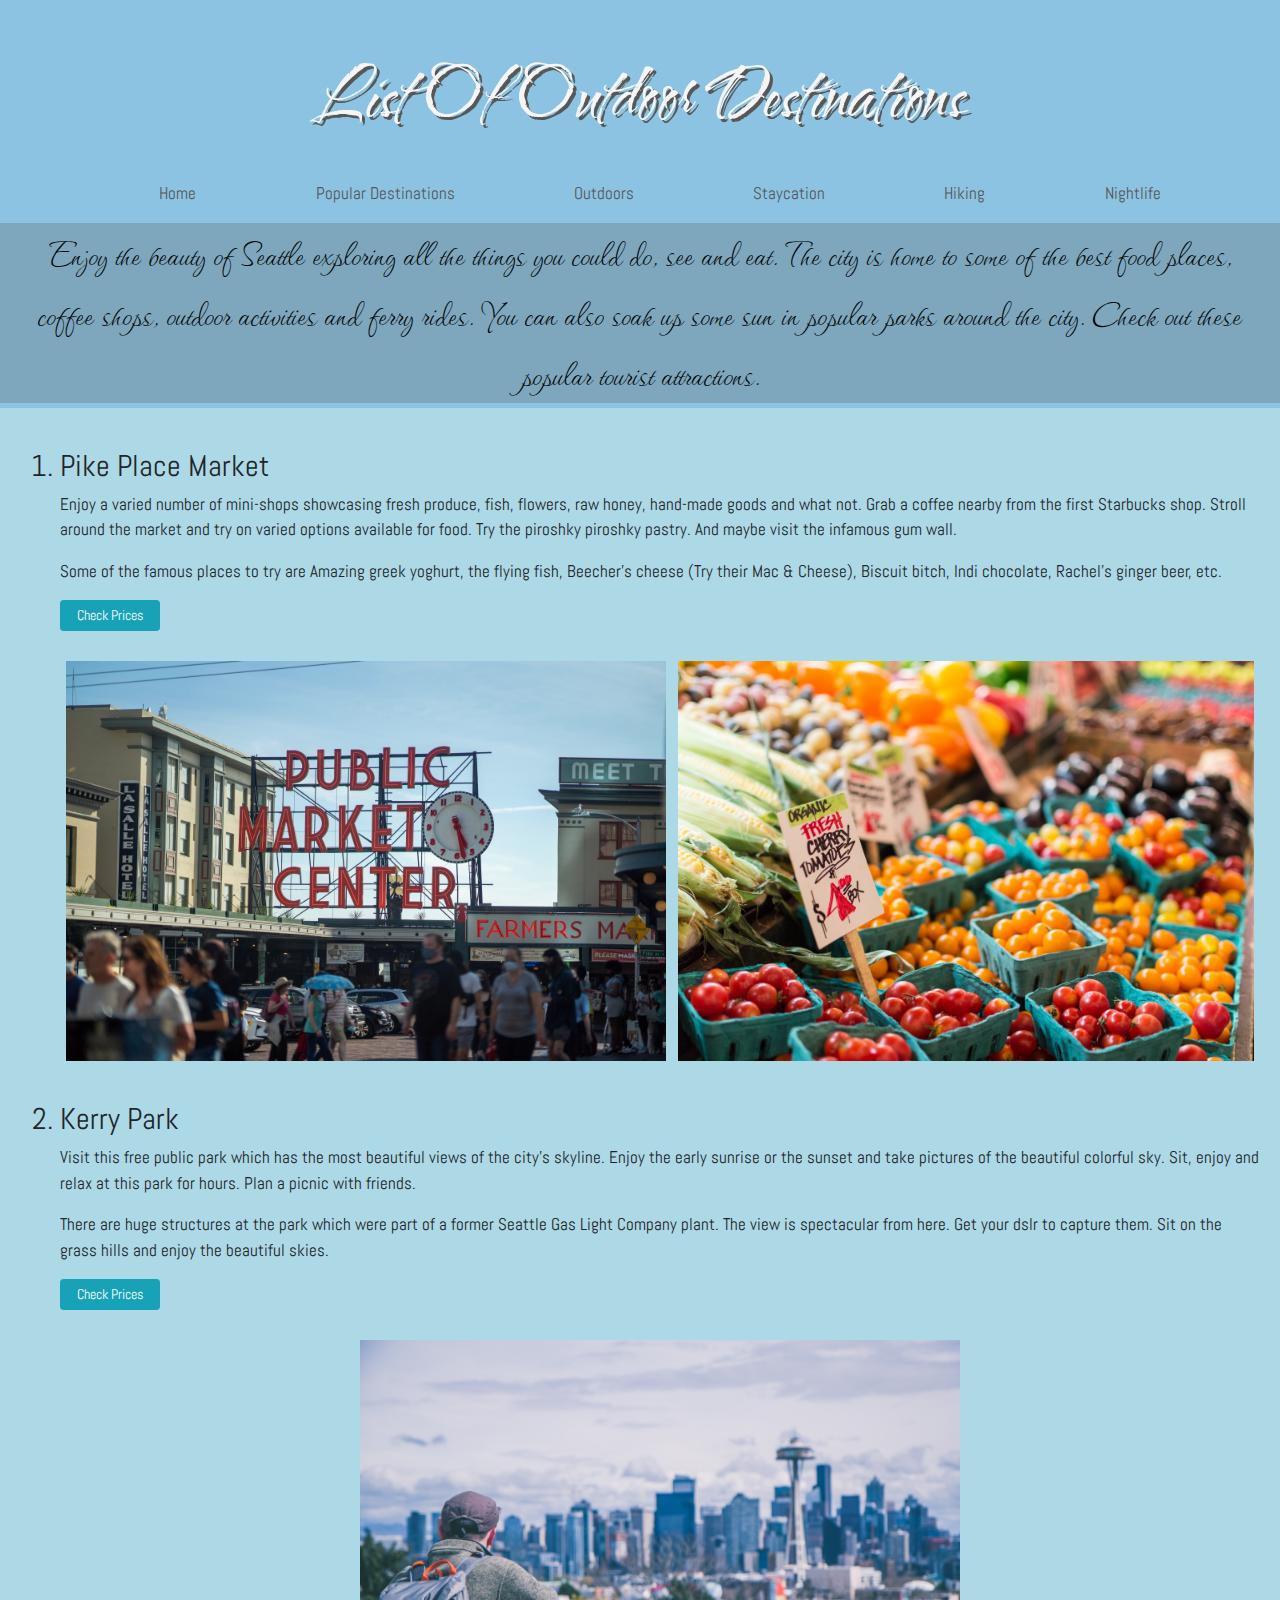
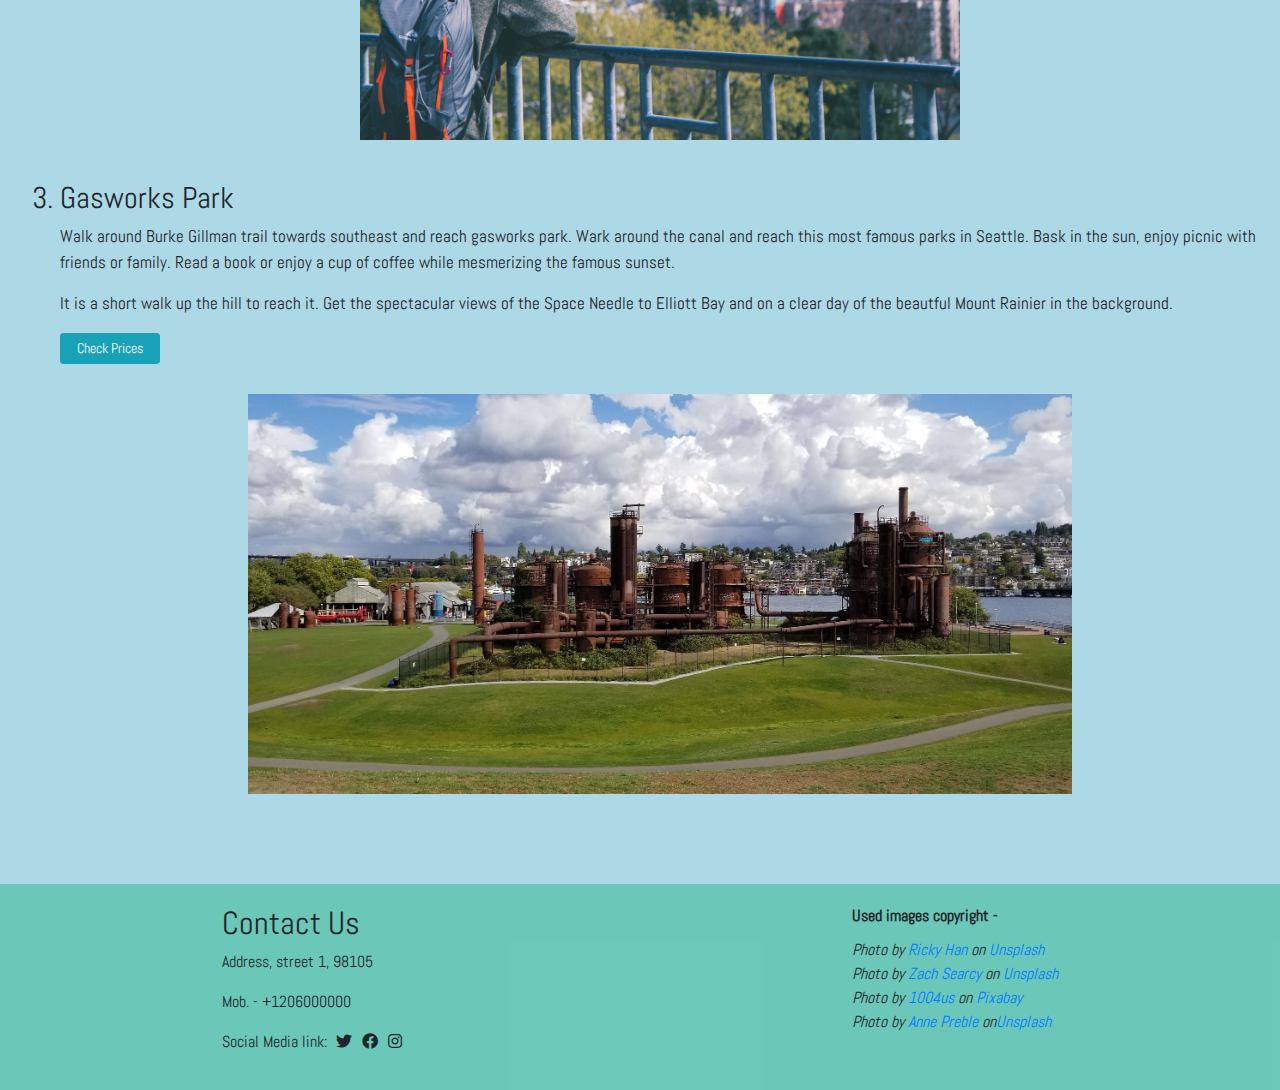
<file: outdoors.html>
<!DOCTYPE html>
<html lang="en">

<head>
    <meta charset="UTF-8">
    <meta http-equiv="X-UA-Compatible" content="IE=edge">
    <meta name="viewport" content="width=device-width, initial-scale=1.0">
    <title>Outdoors</title>
    <meta name="description"
        content="A web page for a collection of weekend getaways from Seattle based on activity type">
    <meta name="author" content="Sonali Tandon">
    <!--Google Fonts-->
    <link rel="preconnect" href="https://fonts.googleapis.com">
    <link rel="preconnect" href="https://fonts.gstatic.com" crossorigin>
    <link
        href="https://fonts.googleapis.com/css2?family=Abel&family=Amatic+SC&family=Water+Brush&family=Waterfall&display=swap"
        rel="stylesheet">

    <!--favicon-->
    <link rel="icon" type="image/x-icon" href="images/favicon.png">

    <!--font awesome icons-->
    <link rel="stylesheet" href="https://use.fontawesome.com/releases/v5.0.7/css/all.css">

    <!--css styles-->
    <link rel="stylesheet" href="https://cdn.jsdelivr.net/npm/bootstrap@4.0.0/dist/css/bootstrap.min.css"
        integrity="sha384-Gn5384xqQ1aoWXA+058RXPxPg6fy4IWvTNh0E263XmFcJlSAwiGgFAW/dAiS6JXm" crossorigin="anonymous">
    <link rel="stylesheet" href="css/style.css">

</head>

<body>
    <header>
        <section class="navsection">
            <i class="fas fa-bars" id="hamburgericon" onclick="showNav()"></i>
            <h1>List Of Outdoor Destinations</h1>
        </section>
        <nav>
            <ul>
                <li>
                    <a href="index.html">Home</a>
                </li>
                <li>
                    <a href="populardestinations.html">Popular Destinations</a>
                </li>
                </a>
                <li>
                    <a href="outdoors.html">Outdoors</a>
                </li>
                <li>
                    <a href="staycation.html">Staycation</a>
                </li>
                <li>
                    <a href="hiking.html">Hiking</a>
                </li>
                </a>
                <li>
                    <a href="nightlife.html">Nightlife</a>
                </li>
            </ul>
        </nav>
        <p class="categoryheaders headercaption">Enjoy the beauty of Seattle exploring all the things you could do, see
            and eat. The
            city is home to some of
            the best food places, coffee shops, outdoor activities and ferry rides. You can also soak up some sun in
            popular parks around the city. Check out these popular tourist attractions.
        </p>
    </header>
    <main class="categorymain">
        <ol>
            <h2>
                <li>
                    Pike Place Market
                </li>
            </h2>
            <p>Enjoy a varied number of mini-shops showcasing fresh produce, fish, flowers, raw honey, hand-made goods
                and what not. Grab a coffee nearby from the first Starbucks shop. Stroll around the market and try on
                varied options available for food. Try the piroshky piroshky pastry. And maybe visit the infamous gum
                wall.</p>
            <p>Some of the famous places to try are Amazing greek yoghurt, the flying fish, Beecher's cheese (Try their
                Mac & Cheese), Biscuit bitch, Indi chocolate, Rachel's ginger beer, etc.</p>
            <button type="button" class="btn btn-info btn-sm px-3" data-toggle="modal" data-target="#myModal"
                data="No Admission Fee" aria-label="check price">Check
                Prices</button>
            <section class="multipleimages">
                <img src="images/pike.jpg" alt="pike place market" class="attractionsimages">
                <img src="images/pikeplace2.jpg" alt="pike place market image" class="attractionsimages">
            </section>
            <h2>
                <li>
                    Kerry Park
                </li>
            </h2>
            <p>Visit this free public park which has the most beautiful views of the city's skyline. Enjoy the early
                sunrise or the sunset and take pictures of the beautiful colorful sky. Sit, enjoy and relax at this park
                for hours. Plan a picnic with friends.</p>
            <p>There are huge structures at the park which were part of a former Seattle Gas Light Company plant. The
                view is spectacular from here. Get your dslr to capture them. Sit on the grass hills and enjoy the
                beautiful skies.</p>
            <button type="button" class="btn btn-info btn-sm px-3" data-toggle="modal" data-target="#myModal"
                data="Free" aria-label="check price">Check
                Prices</button>
            <img src="images/kerry.jpg" alt="kerry park" class="attractionsimages">

            <h2>
                <li>
                    Gasworks Park
                </li>
            </h2>
            <p>Walk around Burke Gillman trail towards southeast and reach gasworks park. Wark around the canal and
                reach this most famous parks in Seattle. Bask in the sun, enjoy picnic with friends or family. Read a
                book or enjoy a cup of coffee while mesmerizing the famous sunset.</p>
            <p>It is a short walk up the hill to reach it. Get the spectacular views of the Space Needle to Elliott Bay
                and on a clear day of the beautful Mount Rainier in the background. </p>
            <button type="button" class="btn btn-info btn-sm px-3" data-toggle="modal" data-target="#myModal"
                data="Free" aria-label="check price">Check
                Prices</button>
            <img src="images/gasworks.jpg" alt="gasworks park" class="attractionsimages">

        </ol>
    </main>

    <!-- Modal code -->
    <div id="myModal" class="modal fade" role="dialog">
        <div class="modal-dialog">

            <!-- Modal content-->
            <div class="modal-content">
                <div class="modal-header">
                    <h4 class="modal-title">Prices:</h4>
                </div>
                <div class="modal-body text-center">
                    <p>Price: <span id="pricevalue"></span></p>
                </div>
                <div class="modal-footer">
                    <button type="button" class="btn btn-default" data-dismiss="modal" aria-label="close">Close</button>
                </div>
            </div>
        </div>
    </div>

    <footer>
        <section>
            <h2>Contact Us</h2>
            <p>Address, street 1, 98105</p>
            <p>Mob. - +1206000000</p>
            <p>Social Media link: <i class="fab fa-twitter"></i><i class="fab fa-facebook"></i><i
                    class="fab fa-instagram"></i></p>
        </section>

        <p class="copyrights">Used images copyright - <cite>Photo by <a href="https://unsplash.com/@0b01">Ricky Han</a>
                on <a
                    href="https://unsplash.com/s/photos/pike-place-market?utm_source=unsplash&utm_medium=referral&utm_content=creditCopyText">Unsplash</a>
            </cite>
            <cite>Photo by <a
                    href="https://unsplash.com/@zdsfoto?utm_source=unsplash&utm_medium=referral&utm_content=creditCopyText">
                    Zach Searcy</a> on <a
                    href="https://unsplash.com/?utm_source=unsplash&utm_medium=referral&utm_content=creditCopyText">Unsplash</a></cite>
            <cite>Photo by <a href="https://pixabay.com/photos/gaswork-park-seattle-washington-4131306/">1004us </a> on
                <a href="https://pixabay.com/">Pixabay</a></cite>
            <cite>Photo by <a
                    href="https://unsplash.com/@annepreble?utm_source=unsplash&utm_medium=referral&utm_content=creditCopyText">Anne
                    Preble</a> on<a
                    href="https://unsplash.com/?utm_source=unsplash&utm_medium=referral&utm_content=creditCopyText">Unsplash</a></cite>
        </p>
    </footer>

    <!--JavaScript files-->
    <script src="https://code.jquery.com/jquery-3.6.0.min.js"></script>
    <script src="https://cdn.jsdelivr.net/npm/popper.js@1.12.9/dist/umd/popper.min.js"
        integrity="sha384-ApNbgh9B+Y1QKtv3Rn7W3mgPxhU9K/ScQsAP7hUibX39j7fakFPskvXusvfa0b4Q" crossorigin="anonymous">
    </script>
    <script src="https://cdn.jsdelivr.net/npm/bootstrap@4.0.0/dist/js/bootstrap.min.js"
        integrity="sha384-JZR6Spejh4U02d8jOt6vLEHfe/JQGiRRSQQxSfFWpi1MquVdAyjUar5+76PVCmYl" crossorigin="anonymous">
    </script>
    <script src="js/index.js"></script>
</body>

</html>
</file>
<file: css/style.css>
body {
    background-color: rgba(62, 154, 207, 0.597);
    margin: 0;
    box-sizing: border-box;
    font-family: 'Abel', sans-serif;
}

/*index.html styles started*/
/*header div styles*/

h1 {
    font-family: 'Water Brush', cursive;
    text-align: center;
    font-size: 65px;
    color: whitesmoke;
    text-shadow: 3px 3px rgb(87, 87, 87);
    margin: 43.5px 0px;
}

#hamburgericon {
    display: none;
}

.navsection {
    padding-top: 16px;
}

#bannerimg {
    max-width: 100%;
    margin-top: 7px;
}

nav {
    display: block;
}

nav ul {
    display: flex;
    flex-direction: row;
    justify-content: space-evenly;
    list-style: none;
}

nav ul li a {
    text-decoration: none;
    color: rgb(87, 87, 87);
    font-size: 17px;
}

nav ul li a:hover {
    background-color: whitesmoke;
    text-decoration: none;
    color: rgb(87, 87, 87);
}

.headercaption {
    font-family: 'Waterfall', cursive;
    font-size: 40px;
    font-weight: 500;
    background-color: rgba(87, 87, 87, 0.253);
    text-align: center;
    margin: 0px;
    margin-bottom: 5px;
    color: black;
}

/*main div styles*/

main {
    padding: 40px 20px 50px 20px;
    background-color: lightblue;
}

main h2 {
    font-size: 30px;
}

main p {
    font-size: 17px;
}

/*section styles*/
.linktopage {
    font-family: 'Waterfall', cursive;
    font-weight: 600;
    font-size: 40px;
    color: rgb(87, 87, 87);
    text-decoration: none;
}

.linktopagecategory {
    font-family: 'Waterfall', cursive;
    font-weight: 600;
    font-size: 32px;
    color: rgb(87, 87, 87);
    text-decoration: none;
}

.linktopage:hover,
.linktopagecategory:hover {
    background-color: whitesmoke;
}

section ol {
    margin-top: 50px;
}

section ol li {
    font-family: 'Water Brush', cursive;
    font-size: 32px;
    color: rgba(77, 206, 146, 0.511);
    text-shadow: 1px 1px rgb(22, 22, 22);
    background-color: rgba(87, 87, 87, 0.253);
    margin-top: 40px;
    margin-bottom: 30px;
}

.categoryimages {
    height: 400px;
    display: block;
    margin: 30px 0px 10px 0px;
}

/*footer styles*/

footer {
    display: flex;
    justify-content: space-around;
    background-color: rgba(77, 206, 146, 0.511);
    padding: 20px 0px;
}

.fab {
    padding: 0px 5px;
}

.copyrights {
    display: block;
    font-weight: bold;
}

footer cite {
    display: block;
    font-weight: normal;
}

footer cite:first-of-type {
    margin-top: 10px;
}

/*index.html styles ended*/

/*outdoors.html styles started*/

.categoryheaders {
    margin-top: 7px;
    padding: 0px 20px;
}

.attractionsimages {
    height: 400px;
    margin: 30px auto 40px auto;
    display: block;
}

.multipleimages {
    display: flex;
    justify-content: space-evenly;
    flex-wrap: wrap;
}

/*outdoors.html styles ended*/

/*responsive styling started*/

@media only screen and (max-width: 910px) {
    .attractionsimages {
        height: 300px;
    }
}

@media only screen and (max-width: 755px) {
    h1 {
        font-size: 40px;
        display: inline;
        padding-left: 60px;
        color: rgb(87, 87, 87);
        text-shadow: 3px 3px lightgray;
    }

    .navsection {
        padding-top: 50px;
    }

    #hamburgericon {
        display: initial;
        font-size: 30px;
        color: rgb(87, 87, 87);
        margin-left: 85px;
    }

    nav {
        display: none;
    }

    nav ul {
        display: flex;
        flex-direction: column;
        justify-content: space-evenly;
        list-style: none;
        margin-left: 45px;
    }

    nav ul li {
        padding-bottom: 10px;
    }

    #bannerimg {
        margin-top: 25px;
    }

    .headercaption {
        font-size: 35px;
    }

    main h2 {
        font-size: 25px;
    }

    main p {
        font-size: 16px;
    }

    .linktopage,
    .linktopagecategory {
        font-size: 35px;
    }

    section ol li {
        font-size: 28px;
    }

    .categoryimages {
        height: 300px;
    }

    .copyrights {
        font-size: 15px;
    }

    footer section {
        font-size: 15px;
    }
}

@media only screen and (max-width: 690px) {
    .attractionsimages {
        height: 250px;
    }
}

@media only screen and (max-width: 650px) {
    #hamburgericon {
        display: initial;
        font-size: 25px;
    }

    h1 {
        font-size: 35px;
    }

    .headercaption {
        font-size: 30px;
    }

    main h2 {
        font-size: 21px;
    }

    main p {
        font-size: 14px;
    }

    .linktopage,
    .linktopagecategory {
        font-size: 31px;
    }

    section ol li {
        font-size: 25px;
    }

    .copyrights {
        font-size: 12px;
    }

    footer section {
        font-size: 12px;
    }

    .categorymain {
        padding-left: 0px;
    }
}

@media only screen and (max-width: 570px) {
    #hamburgericon {
        display: initial;
        font-size: 20px;
    }

    h1 {
        font-size: 31px;
        padding-left: 22px;
    }

    .headercaption {
        font-size: 27px;
    }

    main h2 {
        font-size: 19px;
    }

    main p {
        font-size: 13.5px;
    }

    .linktopage,
    .linktopagecategory {
        font-size: 29px;
    }

    section ol li {
        font-size: 24px;
    }

    .categoryimages {
        height: 220px;
    }

    .attractionsimages {
        height: 230px;
    }
}

@media only screen and (max-width: 525px) {
    #hamburgericon {
        display: initial;
        margin-left: 55px;
    }

    .attractionsimages {
        height: 190px;
    }
}

@media only screen and (max-width: 450px) {
    #hamburgericon {
        display: initial;
        margin-left: 35px;
    }

    h1 {
        padding-left: 10px;
    }

    footer {
        flex-direction: column;
    }

    footer section {
        padding-left: 20px;
    }

    .copyrights {
        align-self: end;
        padding-right: 20px;
    }
}

@media only screen and (max-width: 430px) {
    h1 {
        font-size: 28px;
    }

    #bannerimg {
        margin-top: 25px;
        width: 100%;
        height: 550px;
        object-fit: cover;
    }

    .categoryimages {
        height: 190px;
    }

    .attractionsimages {
        height: 160px;
    }
}

@media only screen and (max-width: 375px) {
    #hamburgericon {
        display: initial;
        padding-top: 0;
    }

    .navsection {
        padding: 0
    }

    h1 {
        margin: 50px 0px 30px 0px;
        padding: 0;
    }

    .navsection {
        display: flex;
        flex-direction: column-reverse;
    }

    .categoryimages {
        height: 165px;
    }

    section ol {
        padding-left: 10px;
    }

    .attractionsimages {
        height: 115px;
    }
}

@media only screen and (max-width: 290px) {
    .categoryimages {
        height: 150px;
    }

    .attractionsimages {
        height: 110px;
    }
}

/*responsive styling ended*/
</file>
